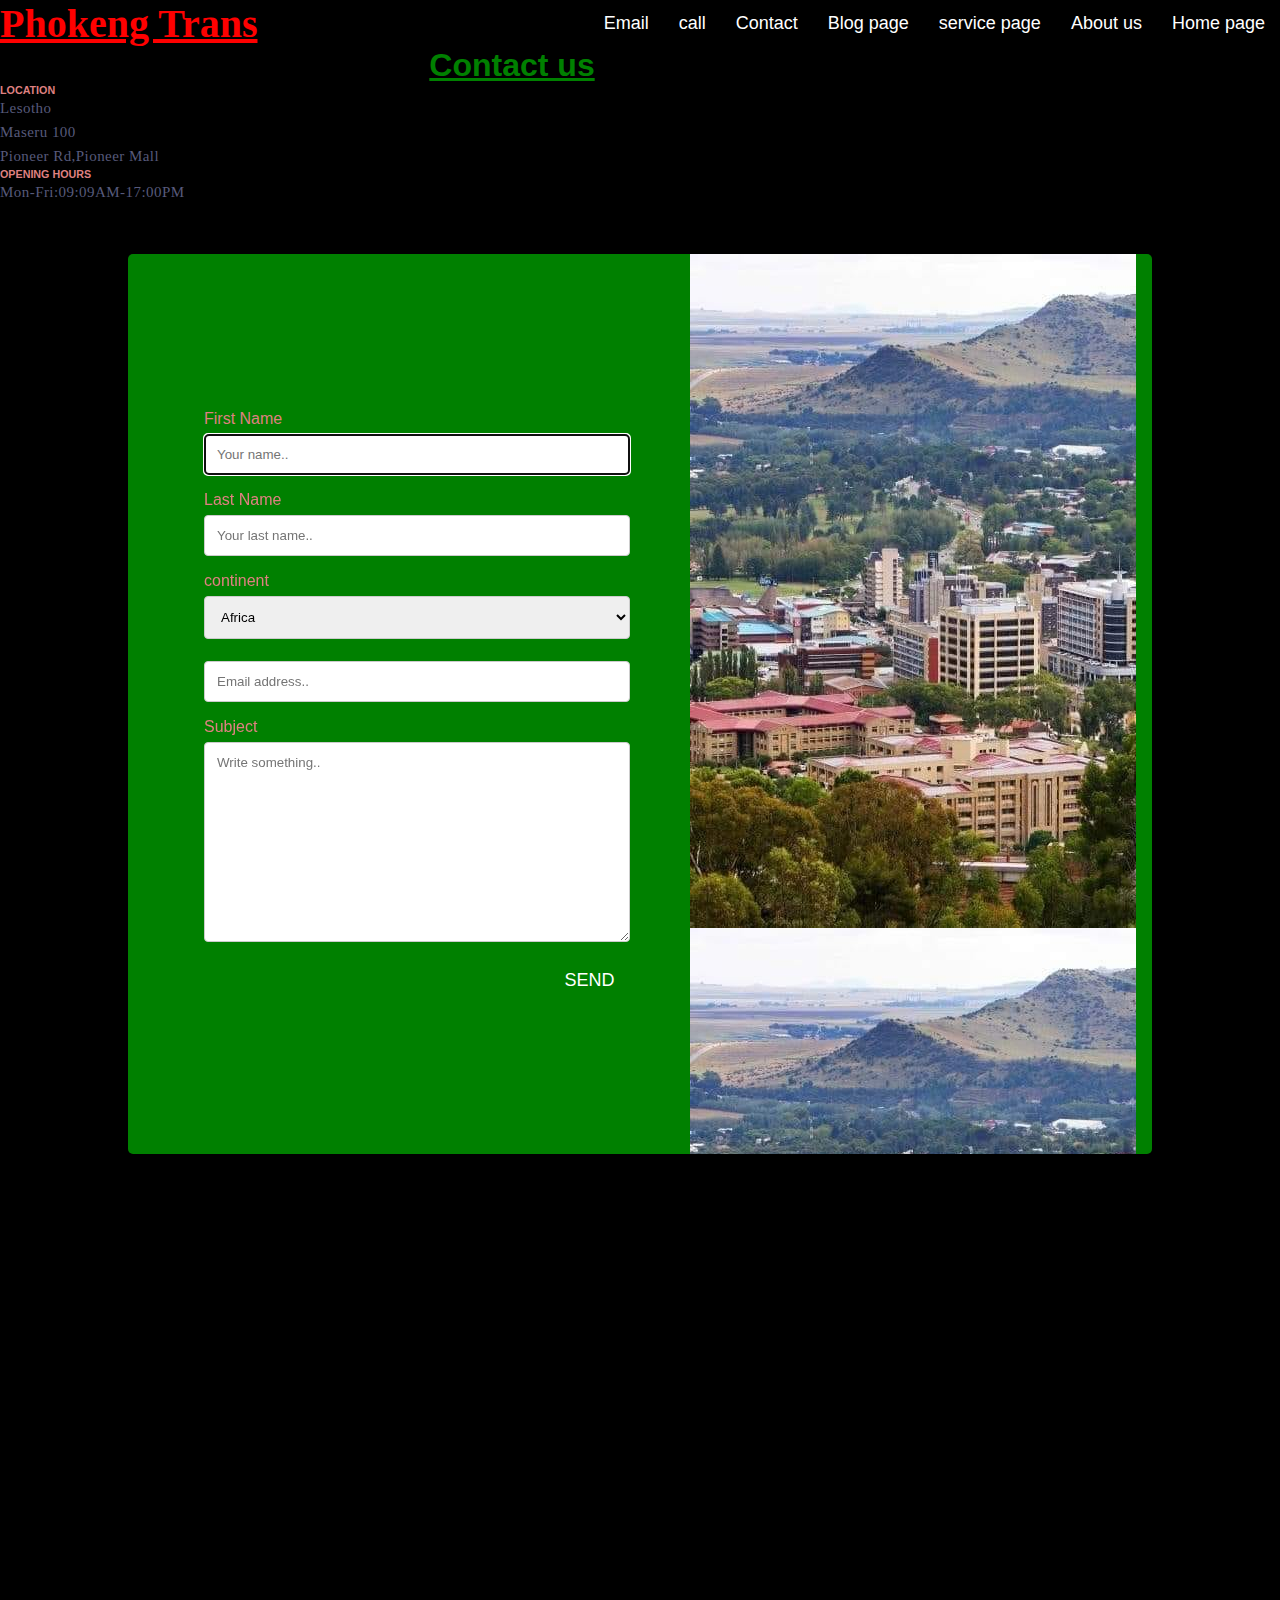
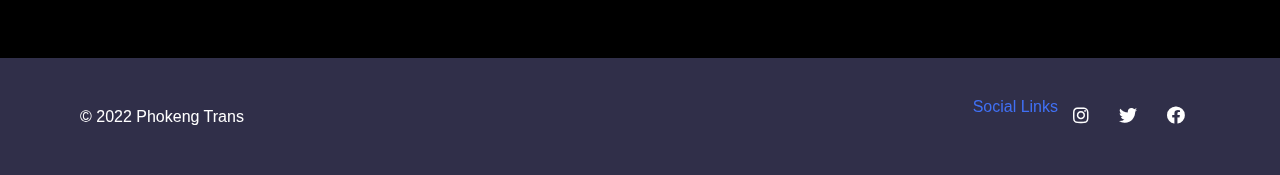
<file: contactus.html>
<!DOCTYPE html>
<html>

<link rel="stylesheet" href="style.css">

<head>
    <title> Contact Form</title>
  
  <link rel="stylesheet" href="https://cdnjs.cloudflare.com/ajax/libs/font-awesome/5.15.3/css/all.min.css">
   </head>
   <body>



    
    <header class="header">
      <h2>Phokeng Trans</h2>
  
      <div class="link">
    <link>
    <a href="index.html">Home page</a>
    <a href="Aboutuspage.html">About us</a>
    <a href="Servicepage.html">service page</a>
    <a href="Blogpage.html">Blog page</a>
    <a href="contactus.html">Contact</a>
     <a href="tel:+266 5258 7094">call</a>
    <a href="mailto:thapelosekolo@gmail.com">Email</a>
    
  
      </div>
  
    </header>
  
  <h1>Contact us</h1>

  <div class="location">
    <h6>LOCATION</h6>
    <p>Lesotho</p>
    <p>Maseru 100</p>
    <p>Pioneer Rd,Pioneer Mall</p>
    <div class="2link">
      <div class="tel">

    </div>

      </p></p>
    <h6>OPENING HOURS</h6>
    <p>Mon-Fri:09:09AM-17:00PM</p>
  </div>


    
    <div class="container">
      <div class="contact-left">
       <div class="contact-form">
         <label for="fname">First Name</label>
         <input type="text" id="fname" name="firstname" placeholder="Your name.." required autofocus>
         <label for="lname">Last Name</label>
         <input type="text" id="lname" name="lastname" placeholder="Your last name.." required autofocus>
         <label for="continent">continent</label>
         <select id="continent" name="continent">
          <option value="africa">Africa</option>
          <option value="antarctisa">Antarctisa</option>
          <option value="asia">Asia</option>
          <option value="ustralia">Australia</option>
          <option value="europe">Europe</option>
          <option value="north america">North America</option>
          <option value="south america">South America</option>
        </select>
        <input type="text" name="Email" placeholder="Email address.." required autofocus>
        <label for="subject">Subject</label>
        <textarea id="subject" name="subject" placeholder="Write something.." style="height:200px" required autofocus></textarea>
        
        <a href="mailto:thapelosekolo@gmail.com">SEND</a></p>
      </div>
     </div>
    
     <div class="contact-right">
    </div>
  </div>
  <iframe src="https://www.google.com/maps/embed?pb=!1m18!1m12!1m3!1d3478.8266820512235!2d27.475448209821916!3d-29.316759275195082!2m3!1f0!2f0!3f0!3m2!1i1024!2i768!4f13.1!3m3!1m2!1s0x1e8dcb6aba36f95f%3A0x61905b834a67a3d1!2sPioneer%20Mall%2C%20Maseru!5e0!3m2!1sen!2sls!4v1681462522187!5m2!1sen!2sls" width="600" height="450" style="border:0;" allowfullscreen="" loading="lazy" referrerpolicy="no-referrer-when-downgrade"></iframe>
  <footer class="footer">
    <div class="copy">&copy; 2022 Phokeng Trans</div>
      <div class="links">
        <span>Social Links</span>
        <a href="https://web.facebook.com/114401687137049/posts/d41d8cd9/302217568355459/?_rdc=1&_rdr"><i class="fab fa-facebook"></i></a>
        <a href="https://twitter.com/lesotho_tours/status/1488147320285896704"><i class="fab fa-twitter"></i></a>
        <a href="https://www.instagram.com/explore/topics/2115445115180950/lesotho-travel-tourism/"><i class="fab fa-instagram"></i></a>
      </div>
    </div>
  </footer>
  </body>
</html>
</file>
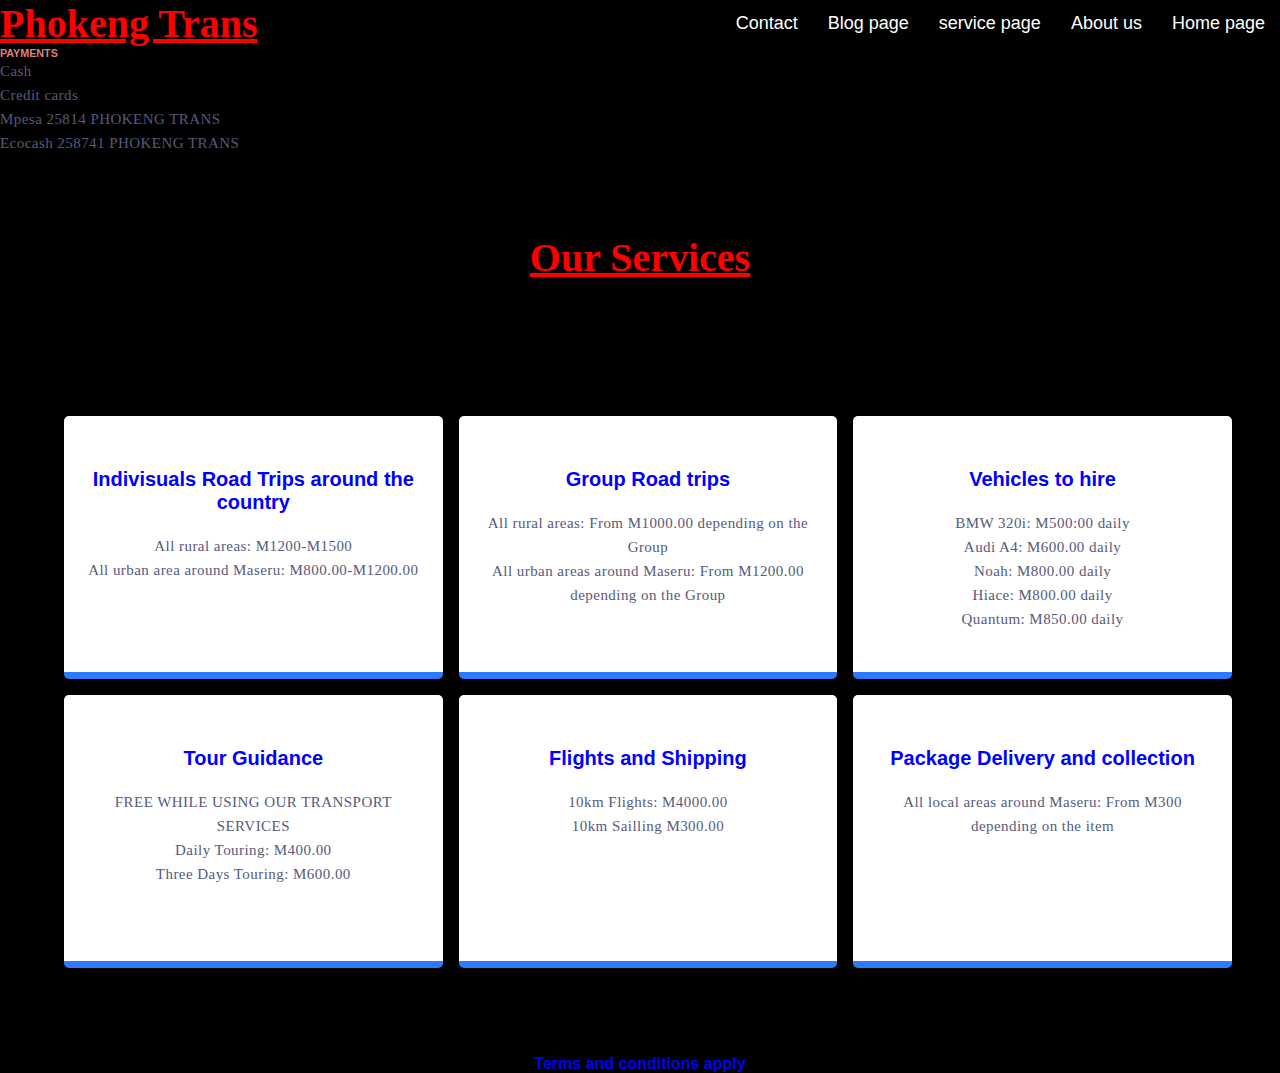
<file: Servicepage.html>
<!DOCTYPE html>
<html>

<link rel="stylesheet" href="style.css">


  <head><title>service page</title>
  </head>

  <header class="header">
    <h2>Phokeng Trans</h2>

    <div class="link">
  <link>
  <a href="index.html">Home page</a>
  <a href="Aboutuspage.html">About us</a>
  <a href="Servicepage.html">service page</a>
  <a href="Blogpage.html">Blog page</a>
  <a href="contactus.html">Contact</a>
</link>
    </div>

  </header>
  


  <body>

    <h6>PAYMENTS</h6>
    <p>Cash</p>
    <p>Credit cards</p>
    <p>Mpesa 25814 PHOKENG TRANS</p>
    <p>Ecocash 258741 PHOKENG TRANS</p>
 
    <section>
      <div class="row">
        <h2 class="section-heading">Our Services</h2>
      </div>

      <div class="row">
        <div class="column">
          <div class="card">
          
            <h3>Indivisuals Road Trips around the country</h3>
            <p>All rural areas: M1200-M1500</p>
            <p>All  urban area around Maseru: M800.00-M1200.00</p>
              
          </div>
        </div>

        <div class="column">
          <div class="card">

            <h3>Group Road trips</h3>
            <p>All rural areas:  From M1000.00 depending on the Group</p>
            <p>All urban areas around Maseru:  From M1200.00 depending on the Group</p>
              
          </div>
        </div>
        <div class="column">
          <div class="card">

            <h3>Vehicles to hire</h3>
            <p>BMW 320i: M500:00 daily</p>
            <p>Audi A4: M600.00 daily</p>
            <p>Noah: M800.00 daily</p>
            <p>Hiace: M800.00 daily</p>
            <p>Quantum: M850.00 daily</p>

          </div>
        </div>
        <div class="column">
          <div class="card">

            <h3>Tour Guidance</h3>
            <p>FREE WHILE USING OUR TRANSPORT SERVICES</p>
            <p>Daily Touring: M400.00</p>
            <P>Three Days Touring: M600.00</P>
            <p><span><a href="contactus.html">CONTACT US FOR A SPECIAL DURATION</a></span></p>

          </div>
        </div>
        <div class="column">
          <div class="card">
 
            <h3>Flights and Shipping</h3>
            <p>10km Flights: M4000.00</p>
             <p>10km Sailling M300.00</p>

            
          </div>
        </div>
        <div class="column">
          <div class="card">

            <h3>Package Delivery and collection</h3>
            <p>All local areas around Maseru: From M300 depending on the item</p>
            <p><span><a href="contactus.html">CONTACT US FOR MORE </a></span></p>
          </div>
        </div>
      </div>
    </section>
  </body>
  <div class="terms">
    <h4>Terms and conditions apply</h4>
  </div>
  </html>
</file>
<file: style.css>
*{
  margin: 0;
  padding: 0;
  box-sizing: border-box;
  font-family: "Poppins", sans-serif,Arial, Helvetica, sans-serif,"Poppins", sans-serif,sans-serif;
}

.link2{
  text-decoration: none;
}

.header {
  display: flex;
  justify-content: space-between;
  background: black;
  align-items: center;
  background-color: black;
}

.header .logo {
  font-size: 25px;
  font-family: 'Sriracha', cursive;
  color: #000;
  text-decoration: none;
  margin-left: 30px;
}

.intro {
  background-image:url(img8.jpg);
  display: flex;
  flex-direction: column;
  justify-content: center;
  align-items: center;
  width: 100%;
  height: 520px;
  background-size: cover;
  background-position: center;
  background-repeat: no-repeat;
}

.intro h1 {
  font-family: sans-serif;
  font-size: 60px;
  color: #fff;
  font-weight: bold;
  text-transform: uppercase;
  margin: 0;
}

.intro p {
  font-size: 20px;
  color: #d1d1d1;
  text-transform: uppercase;
  margin: 20px 0;
}

.intro button {
  background-color: #5edaf0;
  color: #000;
  padding: 10px 25px;
  border: none;
  border-radius: 5px;
  font-size: 20px;
  font-weight: bold;
  cursor: pointer;
  box-shadow: 0px 0px 20px rgba(255, 255, 255, 0.4)
}

.achievements {
  display: flex;
  justify-content: space-around;
  align-items: center;
  padding: 40px 80px;
}

.achievements .work {
  display: flex;
  flex-direction: column;
  justify-content: center;
  align-items: center;
  padding: 0 40px;
}

.achievements .work i {
  width: fit-content;
  font-size: 50px;
  color: #333333;
  border-radius: 50%;
  border: 2px solid #333333;
  padding: 12px;
}

.achievements .work .work-heading {
  font-size: 20px;
  color: #333333;
  text-transform: uppercase;
  margin: 10px 0;
}

.achievements .work .work-text {
  font-size: 15px;
  color: #585858;
  margin: 10px 0;
}

.about-me {
  display: flex;
  justify-content: center;
  align-items: center;
  padding: 40px 80px;
  border-top: 2px solid #eeeeee;
}

.about-me img {
  width: 500px;
  max-width: 100%;
  height: auto;
  border-radius: 10px;
}

.about-me-text h2 {
  font-size: 30px;
  color: #333333;
  text-transform: uppercase;
  margin: 0;
}

.about-me-text p {
  font-size: 15px;
  color: #585858;
  margin: 10px 0;
}

.footer {
  display: flex;
  justify-content: space-between;
  align-items: center;
  background-color: #302f49;
  padding: 40px 80px;
}

.footer .copy {
  color: #fff;
}

.bottom-links {
  display: flex;
  justify-content: space-around;
  align-items: center;
  padding: 40px 0;
}

.bottom-links .links {
  display: flex;
  flex-direction: column;
  justify-content: center;
  align-items: center;
  padding: 0 40px;
}

.bottom-links .links span {
  font-size: 20px;
  color: #fff;
  text-transform: uppercase;
  margin: 10px 0;
}

.bottom-links .links a {
  text-decoration: none;
  color: #a1a1a1;
  padding: 10px 20px;
}

#logo{ 
	position:fixed; 
  font-family: Cambria, Cochin, Georgia, Times, 'Times New Roman', serif;
	top:0; 
	left:0; 
} 

body{
  background-color: black;
  color:#df8080;
  font-size= 1.1em;
  font-family: Arial, Helvetica, sans-serif;
}
body {
  box-sizing: border-box;
}





h1{
  width: 80%;
  text-align: center;
  color: green;
  text-decoration:underline;
}

h2{
  color: red;
  font-family:Geogia;
  font-size:40px;
  text-decoration:underline;
}

h3 {
  font-size: 20px;
  font-weight: 600;
  color: blue;
  margin: 1em 0;
}

h4{
  text-align: center;
  color: blue;
}

h5{
  color: purple;
  text-align: center;
}


p {
  color: #575a7b;
  font-size: 15px;
  line-height: 1.6;
  letter-spacing: 0.03em;
  font-family:curtive;
}

ul{
    font-size: large;
}

a:link, a:visited {
  float: right;
  text-decoration: none;
  color: white;
  font-size: 18px;
  font-weight: 500;
  padding: 8px 15px;
  border-radius: 5px;
  transition: all 0.3s ease;
}

a:hover, a:active {
  background-color: green;
  color: white;
}

.border{
  width: 100px;
  height: 10px;
  background: none;
  margin: 40px auto;
}

.our-work{
  color: green;
  margin: 0%;
  left: 0%;
}
.about-us{
  
  height: auto;
  width: 100%;
  padding: 90px 0;
  color: black;
  background: none;
}

.pic{
  height: auto;
  width:  302px;
}
.about{
  background-color: maroon;
  width: 1130px;
  max-width: 85%;
  margin: 0 auto;
  display: flex;
  align-items: center;
  justify-content: space-around;
}

.text h2{
  font-size: 90px;
  font-weight: 600;
  margin-bottom: 10px;

}
.text h5{
  font-size: 22px;
  font-weight: 500;
  margin-bottom: 20px;
}
span{
  color: #4070f4;
}
.text p{
  font-size: 18px;
  line-height: 25px;
  letter-spacing: 1px;
}
.data{
  margin-top: 30px;
}

.hire{
  font-size: 18px;
  background: #4070f4;
  color: #fff;
  text-decoration: none;
  border: none;
  padding: 8px 25px;
  border-radius: 6px;
  transition: 0.5s;
}
.hire:hover{
  background: #000;
  border: 1px solid #4070f4;
}


textarea{
  width: 80%;
  height: 100%;
}

textarea.contact-form-text{
  resize: none;
  height: 120px;
}

select{
  width: 80%;
}

input[type=text], select, textarea {
  width: 100%;
  padding: 12px;  
  border: 1px solid #ccc;
  border-radius: 4px; 
  box-sizing: border-box;
  margin-top: 6px;
  margin-bottom: 16px; 
  resize: vertical;
}

input[type=submit] {
  background-color: #04AA6D;
  color: white;
  padding: 12px 20px;
  border: none;
  border-radius: 4px;
  cursor: pointer;
}

input[type=submit]:hover {
  background-color: #45a049;
}

.container {
 
  border-radius: 5px;
  background-color: purple;
  padding: 20px;
  border-bottom: 2px solid none;
  display: flex;
  justify-content: center;
  align-items: center;
}

section {
  background-color: none;
  height: 100vh;
  width: 100%;
  display: grid;
  place-items: center;
}
.row {
  display: flex;
  flex-wrap: wrap;
}
.column {
  width: 100%;
  padding: 0 1em 1em 1em;
  text-align: center;
}
.card {
  width: 100%;
  height: 100%;
  padding: 2em 1.5em;
  background: linear-gradient(#ffffff 50%, #2c7bfe 50%);
  background-size: 100% 200%;
  background-position: 0 2.5%;
  border-radius: 5px;
  box-shadow: 0 0 35px rgba(0, 0, 0, 0.12);
  cursor: pointer;
  transition: 0.5s;
}

.card:hover {
  background-position: 0 100%;
}

.card:hover h3 {
  color: #ffffff;
}
.card:hover p {
  color: #f0f0f0;
}
@media screen and (min-width: 768px) {
  section {
    padding: 0 2em;
  }
  .column {
    flex: 0 50%;
    max-width: 50%;
  }
}
@media screen and (min-width: 992px) {
  section {
    padding: 1em 3em;
  }
  .column {
    flex: 0 0 33.33%;
    max-width: 33.33%;
  }
}

.contact-left{
  flex-basis: 55%;
  padding: 40px 60px;
}


.contact-right{
  background-image: url('lesotho.jpg');
  flex-basis: 45%;
  height: 100vh;
  padding: 40px 60px;
}


img{
      
  width: 100%;
  height: 90vh;
  border-radius: 10px;
  box-sizing: border-box;
}

.contact-form{
  background-color: none;
}

.container{
  border: none;
  height: 100vh;
  width: 80%;
  margin: 50px auto;
  background: green;
  display: flex;
  padding: 0 16px;
}

.container button{
  float: left;
  background-color: red;
  border: none;
  outline: 0;
  display: inline-block;
  padding: 8px;
  color: white;
  text-align: center;
  cursor: pointer;
  width: 100%;
  
}

.container button:hover {
  background-color: none;
  }

.contact-right img{
  flex-basis: 45%;
  border: none;
}

    /* CSS for footer */
    .footer {
      display: flex;
      justify-content: space-between;
      align-items: center;
      background-color: #302f49;
      padding: 40px 80px;
    }

    .footer .copy {
      color: #fff;
    }

.column {
float: left;
width: 33.3%;
margin-bottom: 16px;
padding: 0 8px;
}

.card {
color: red;
box-shadow: 0 4px 8px 0 rgba(0, 0, 0, 0.2);
margin: 8px;
}

.about-section {
padding: 50px;
text-align: center;
background-color: #000;
display: flex;
flex-direction: column;
justify-content: center;
align-items: center;
width: 100%;
height: 520px;
background-size: cover;
background-position: center;
background-repeat: no-repeat;
}
.about-section p{
  color: red;
}

.title {
color: white;
}

.button {
border: none;
outline: 0;
display: inline-block;
padding: 8px;
color: white;
background-color: #000;
text-align: center;
cursor: pointer;
width: 100%;
}

.button:hover {
background-color: #555;
}

@media screen and (max-width: 650px) {
.column {
  width: 100%;
  display: block;
}
}

@import url('https://fonts.googleapis.com/css2?family=Poppins:wght@200;300;400;500&display=swap');
*{
  margin: 0;
  padding: 0;
  box-sizing: border-box;
  font-family: 'Poppins', sans-serif;
}
.about-us{
  height: 100vh;
  width: 100%;
  padding: 90px 0;
  background: black;
}
.pic{
  height: auto;
  width:  302px;
}
.about{
  width: 1130px;
  max-width: 85%;
  margin: 0 auto;
  display: flex;
  align-items: center;
  justify-content: space-around;
}
.text{
  width: 540px;
}
.text h2{
  font-size: 90px;
  font-weight: 600;
  margin-bottom: 10px;

}
.text h5{
  font-size: 22px;
  font-weight: 500;
  margin-bottom: 20px;
}
span{
  color: #4070f4;
}
.text p{
  font-size: 18px;
  line-height: 25px;
  letter-spacing: 1px;
}
.data{
  margin-top: 30px;
}
.hire{
  font-size: 18px;
  background: #4070f4;
  color: #fff;
  text-decoration: none;
  border: none;
  padding: 8px 25px;
  border-radius: 6px;
  transition: 0.5s;
}
.hire:hover{
  background: #000;
  border: 1px solid #4070f4;
}

.wrapper{
  width: 900px;
  margin: 5% auto;
}
.single-price{
  width: 33%;
  background: #262626;
  float: left;
  margin-top: 2%;
  box-shadow: 1px 1px 20px rgba(0,0,0,0.5);
  text-align: center;
  transition: 0.9s;
}
.price{
  width: 120px;
  height: 120px;
  border-radius: 50%;
  border: 2px solid #da4357;
  margin: 5% auto 0 auto;
  text-align: center;
}
.deals{
  margin-top: 10%;
}
.single-price h1{
  font-size: 18px;
  color: #fff;
  line-height: 3;
  text-transform: uppercase;
}
.price h2{
  font-size: 38px;
  color: #fff;
}
.deals h4{
  font-size: 14px;
  font-weight: normal;
  text-align: center;
  color: #fff;
  line-height: 1;
}
.single-price:hover{
  background: #da4357;
  color: #fff;
  box-shadow: 0 0 15px rgba(0,0,0,1);
  transform: scaleX(1.1);
  z-index: 1;
  border-radius: 25px;
}
.single-price:hover .price{
  border-color: #fff;
}
.single-price a{
  text-decoration: none;
  background: #da4357;
  color: #fff;
  padding: 10px 60px;
  display: inline-block;
  margin: 10% auto;
  text-transform: uppercase;
  font-weight: bold;
}
.single-price:hover a{
  background: #262626;
  color: #fff; 
}
 
.link2{
  text-decoration: none;
  color: white;
  font-size: 18px;
  font-weight: 500;
  padding: 8px 15px;
  border-radius: 5px;
  transition: all 0.3s ease;
  background-color: black;
}

.link2:hover,.link2:active{
    background-color: green;
  color: white;
}
#h41 {

  box-sizing: border-box;
  margin:auto;
  overflow: hidden;

padding-top: 90px;
padding-bottom: 80px;
width: 40%;
text-align: center;
line-height: 1.6;
}

#h42 {
width: 60%;
text-align: center;
}

.inputBox {
display: inline-block;
position: relative;
width: 375px;
}

.inputBox input {
width: 100%;
padding: 10px;
border: 2px solid #1e90ff;
background: #bfc2c4;
border-radius: 5px;
outline: none;
color: red;
font-size: 1em;
transition: 0.5s;
}

.inputBox span {
position: absolute;
left: 0;
padding: 10px;
pointer-events: none;
font-size: 1em;
color: red;
text-transform: uppercase;
transition: 0.5s;
}

.inputBox input:valid ~ span,
.inputBox input:focus ~ span {
color: red;
transform: translateX(10px) translateY(-7px);
font-size: 0.65em;
padding: 0 10px;
background: #bfc2c4;
border-left: 1px solid red;
border-right: 1px solid red;
letter-spacing: 0.2em;
}

.inputBox input:valid,
.inputBox input:foucs {
border: 1px solid red;
}

#note {
font-size: small;
align-content: center;
}

.inputBox input.time {
margin: 5px 0 20px 0;
}

.inputBox textarea {
width: 150%;
padding: 10px;
margin-top: 20px;
margin-left: 0px;
border: 2px solid #1e90ff;
background: #bfc2c4;
border-radius: 5px;
outline: none;
color: red;
font-size: 1em;
transition: 0.5s;
height: 200px;
}

.inputGroup{
  text-align: justify;
  
}

#property-type {
width: 50%;
padding: 10px;
border: 2px solid #1e90ff;
background: #bfc2c4;
border-radius: 5px;
outline: none;
color: red;
font-size: 1em;
}

@media only screen and (max-width: 600px) {
/* styles for screens smaller than 600px */
#h41, #h42 {
font-size: 20px;
text-align: center;
}
}

.font-control{
  width: 80%;
  height: calc(2rem + 2px);
  padding: 375rem .75rem;
  font-size: 1em;
  line-height: 1.5;
  color: red;
  background-color: #fff;
  background-clip: padding-box;
  border: 1px solid #ced4da;
  border-radius: 25rem;
  transition: border-color .15s ease-in-out,box-shadow .15s ease-in-out;
}

.order{
  text-align: auto;
}

.button1{
  float: right;
  color: white;
}
</file>
